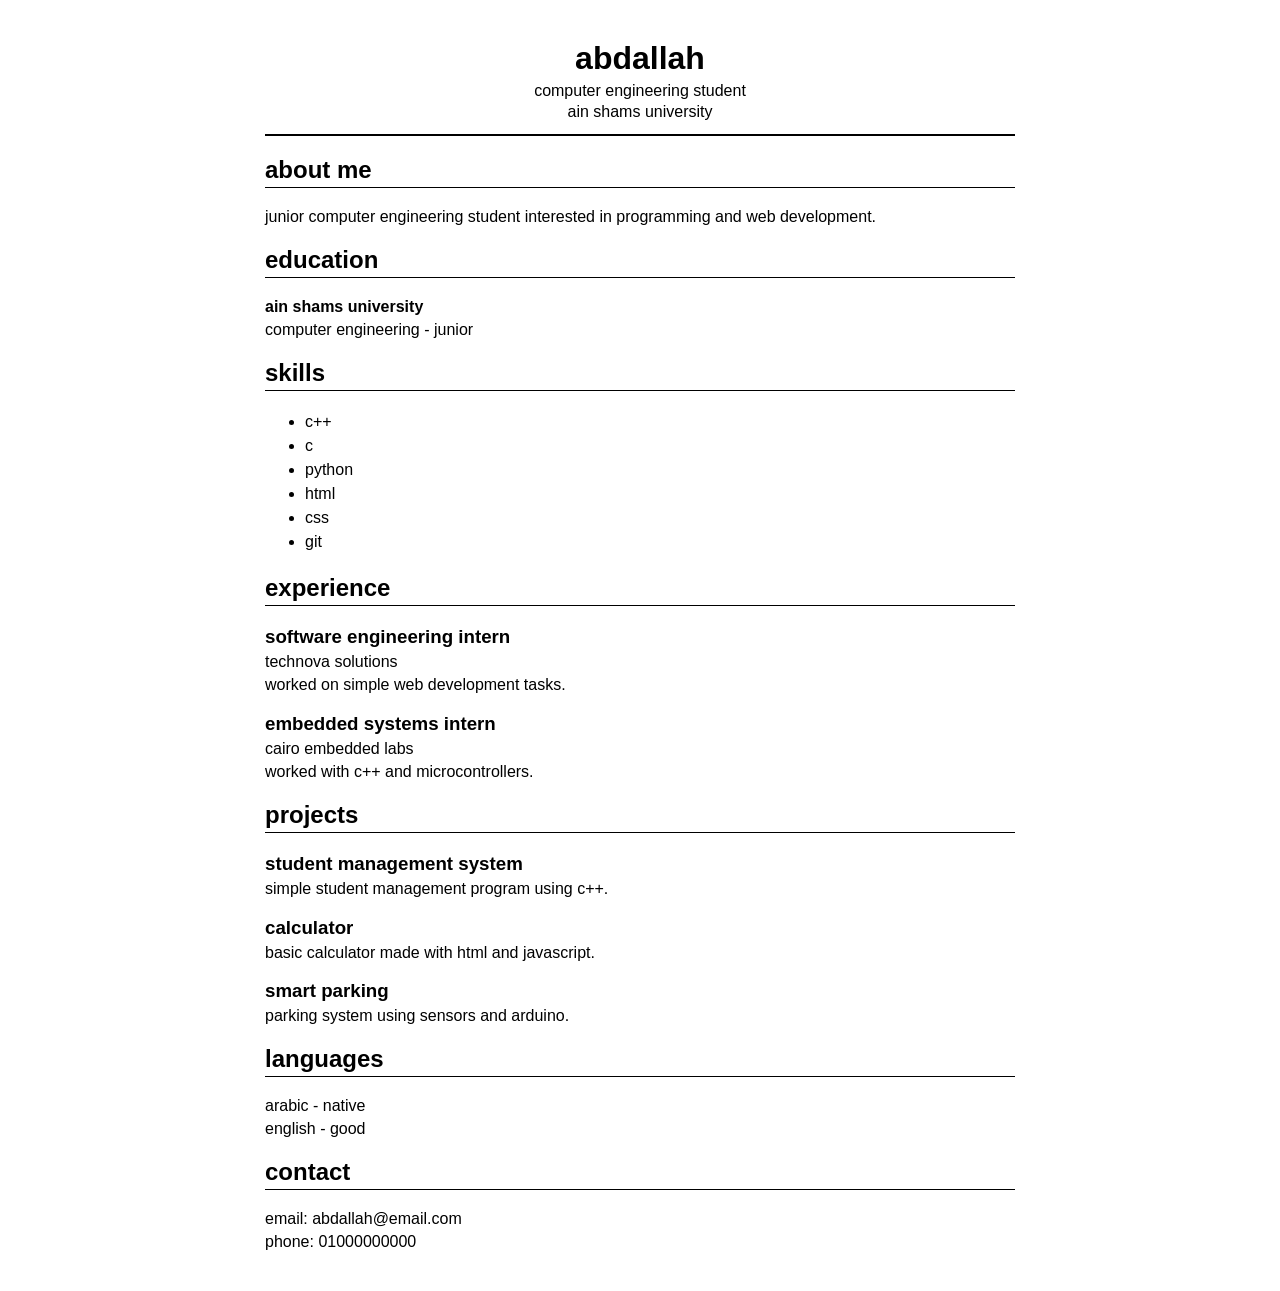
<file: index.html>
<!DOCTYPE html>
<html>

<head>
    <title>abdallah cv</title>
    <link rel="stylesheet" href="style.css">

</head>

<body>

<div class="cv">

    <div class="header">
        <h1>abdallah</h1>
        <p>computer engineering student</p>
        <p>ain shams university</p>
    </div>


    <div class="section">
        <h2>about me</h2>
        <p>
            junior computer engineering student interested in
            programming and web development.
        </p>
    </div>


    <div class="section">
        <h2>education</h2>

        <p><b>ain shams university</b></p>
        <p>computer engineering - junior</p>
    </div>


    <div class="section">
        <h2>skills</h2>

        <ul>
            <li>c++</li>
            <li>c</li>
            <li>python</li>
            <li>html</li>
            <li>css</li>
            <li>git</li>
        </ul>
    </div>


    <div class="section">
        <h2>experience</h2>

        <div class="job">
            <h3>software engineering intern</h3>
            <p>technova solutions</p>
            <p>worked on simple web development tasks.</p>
        </div>

        <div class="job">
            <h3>embedded systems intern</h3>
            <p>cairo embedded labs</p>
            <p>worked with c++ and microcontrollers.</p>
        </div>
    </div>


    <div class="section">
        <h2>projects</h2>

        <div class="project">
            <h3>student management system</h3>
            <p>simple student management program using c++.</p>
        </div>

        <div class="project">
            <h3>calculator</h3>
            <p>basic calculator made with html and javascript.</p>
        </div>

        <div class="project">
            <h3>smart parking</h3>
            <p>parking system using sensors and arduino.</p>
        </div>
    </div>


    <div class="section">
        <h2>languages</h2>

        <p>arabic - native</p>
        <p>english - good</p>
    </div>


    <div class="section">
        <h2>contact</h2>

        <p>email: abdallah@email.com</p>
        <p>phone: 01000000000</p>
    </div>

</div>

</body>

</html>
</file>
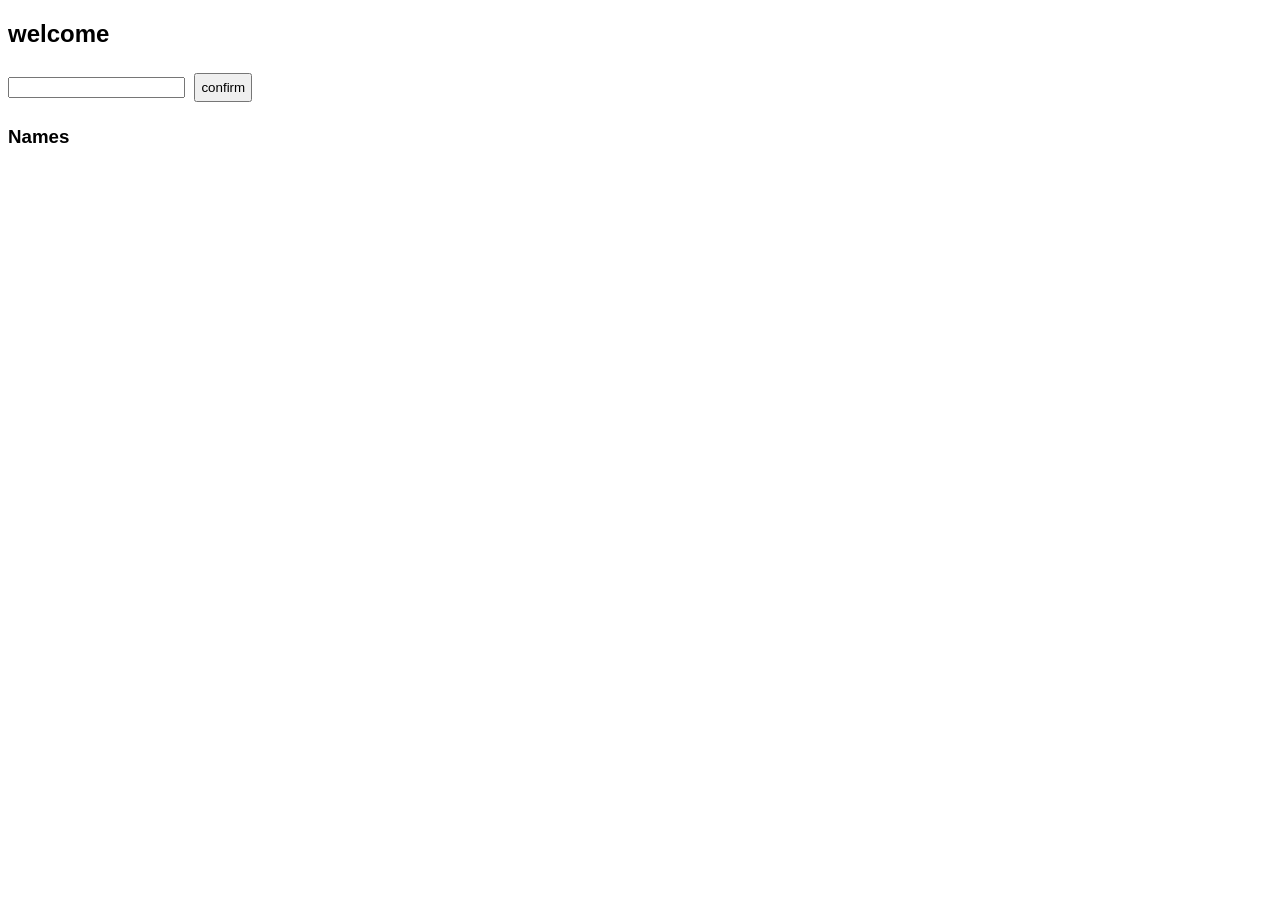
<file: lab3/index.html>
<!DOCTYPE html>
<html>
<head>
    <title>names list</title>
    <link rel="stylesheet" href="style.css">
</head>

<body>

    <h2 id="header">welcome</h2>

    <input type="text" id="tf">
    <button onclick="addname()">confirm</button>

    <h3>Names</h3>
    <div id="list"></div>
    <script src="script.js"></script>


</body>
</html>
</file>
<file: style.css>
body {
    font-family: Arial;
    background-color: white;
    color: black;
}

.cv {
    width: 750px;
    margin: 20px auto;
    padding: 15px;
}

.header {
    text-align: center;
    border-bottom: 2px solid black;
    padding-bottom: 10px;
}

.header h1 {
    margin: 5px;
}

.header p {
    margin: 3px;
}

.section {

    margin-top: 18px;
}

.section h2 {
    border-bottom: 1px solid black;
    padding-bottom: 3px;
}

.job {
    margin-bottom: 15px;
}

.project {
    margin-bottom: 15px;
}

h3 {
    margin-bottom: 3px;
}

p {
    margin: 5px 0;
}

ul {
    line-height: 1.5;
}
</file>
<file: lab3/style.css>
body {
    font-family: arial;
}

button {
    margin: 5px;
    padding: 5px;
}
</file>
